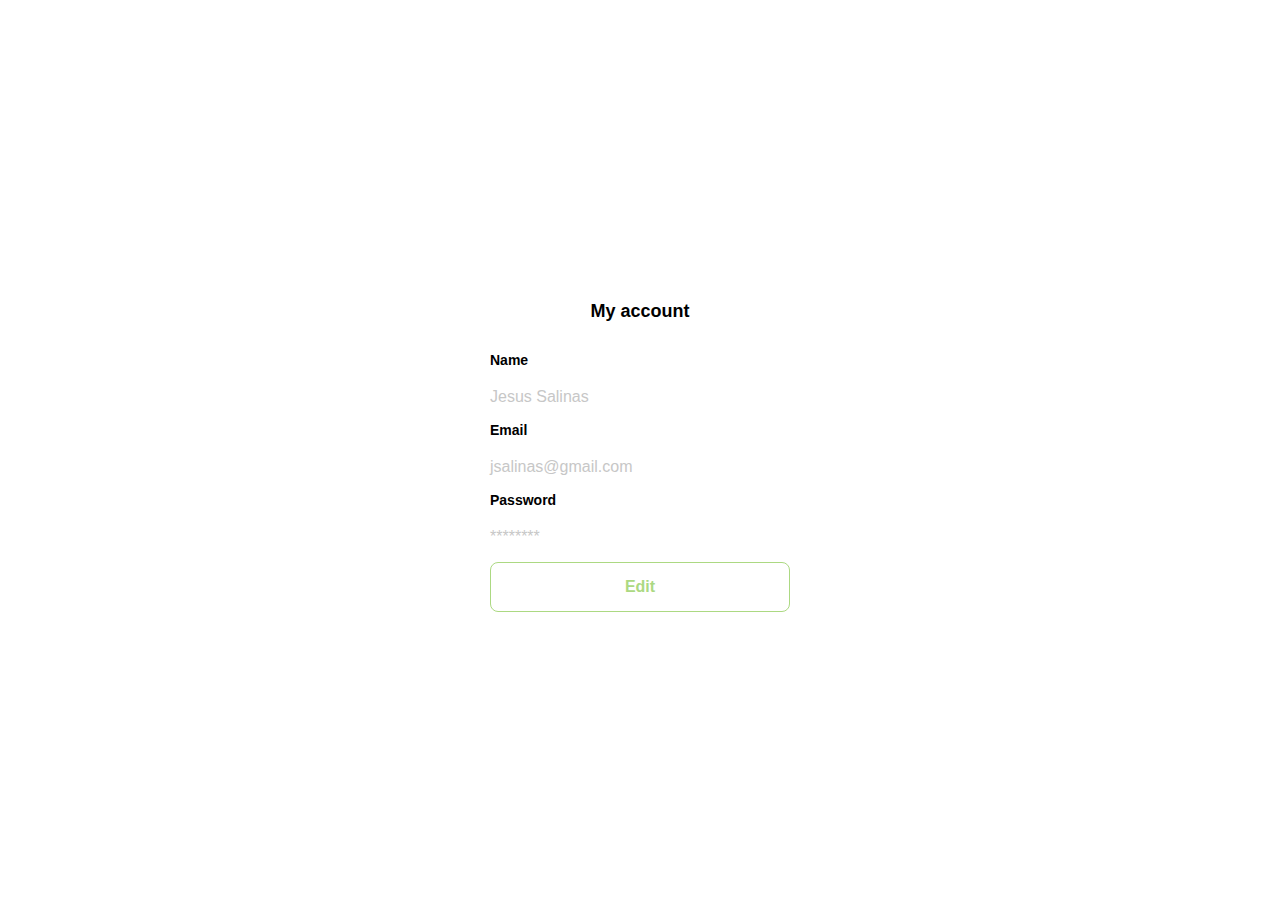
<file: edit-user.html>
<!DOCTYPE html>
<html lang="en">
<head>
    <meta charset="UTF-8">
    <meta http-equiv="X-UA-Compatible" content="IE=edge">
    <meta name="viewport" content="width=device-width, initial-scale=1.0">
    <link rel="stylesheet" href="CSS/styles.css">
    <title>Document</title>
</head>
<body>
    
    <div class="login">
        <div class="form-container">
            <h1 class="title__create">My account</h1>
            

            <form action="#" class="form">
                <label for="name" class="label">Name</label>
                <p class="value">Jesus Salinas</p>
             
                <label for="email" class="label">Email</label>
                <p class="value">jsalinas@gmail.com</p>
             
                <label for="password" class="label">Password</label>
                <p class="value">********</p>
             
                <input type="submit" value="Edit" class="secondary-button create__button">

            </form>


        </div>

    </div>

</body>
</html>
</file>
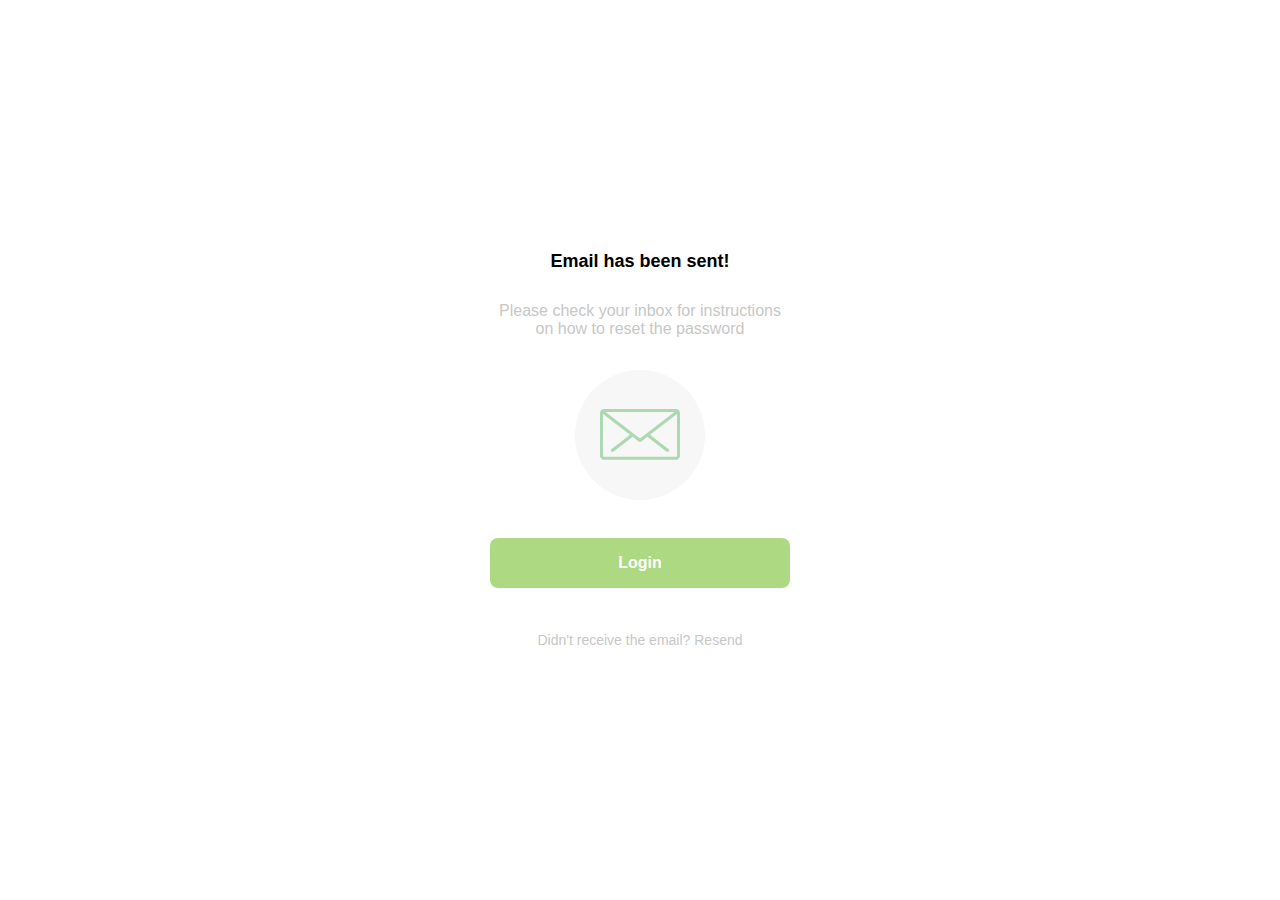
<file: email-sent.html>
<!DOCTYPE html>
<html lang="en">
<head>
    <meta charset="UTF-8">
    <meta http-equiv="X-UA-Compatible" content="IE=edge">
    <meta name="viewport" content="width=device-width, initial-scale=1.0">
    <link rel="stylesheet" href="CSS/styles.css">
    <title>Document</title>
</head>
<body>
        
    <div class="login">
        <div class="form-container">
                <img src="./logos/logo_yard_sale.svg" alt="logo" class="logo">
                <h1 class="title">Email has been sent!</h1>
                <p class="subtitle">Please check your inbox for instructions on how to reset the password</p>

            <div class="email-img">
                <img src="./icons/email.svg" alt="email">
            </div>

            <button class="primary-button login-button">Login</button>
            <p class="resend">
                <span>Didn't receive the email?</span>
                <a href="#">Resend</a>
            </p>
        </div>
    </div>

</body>
</html>
</file>
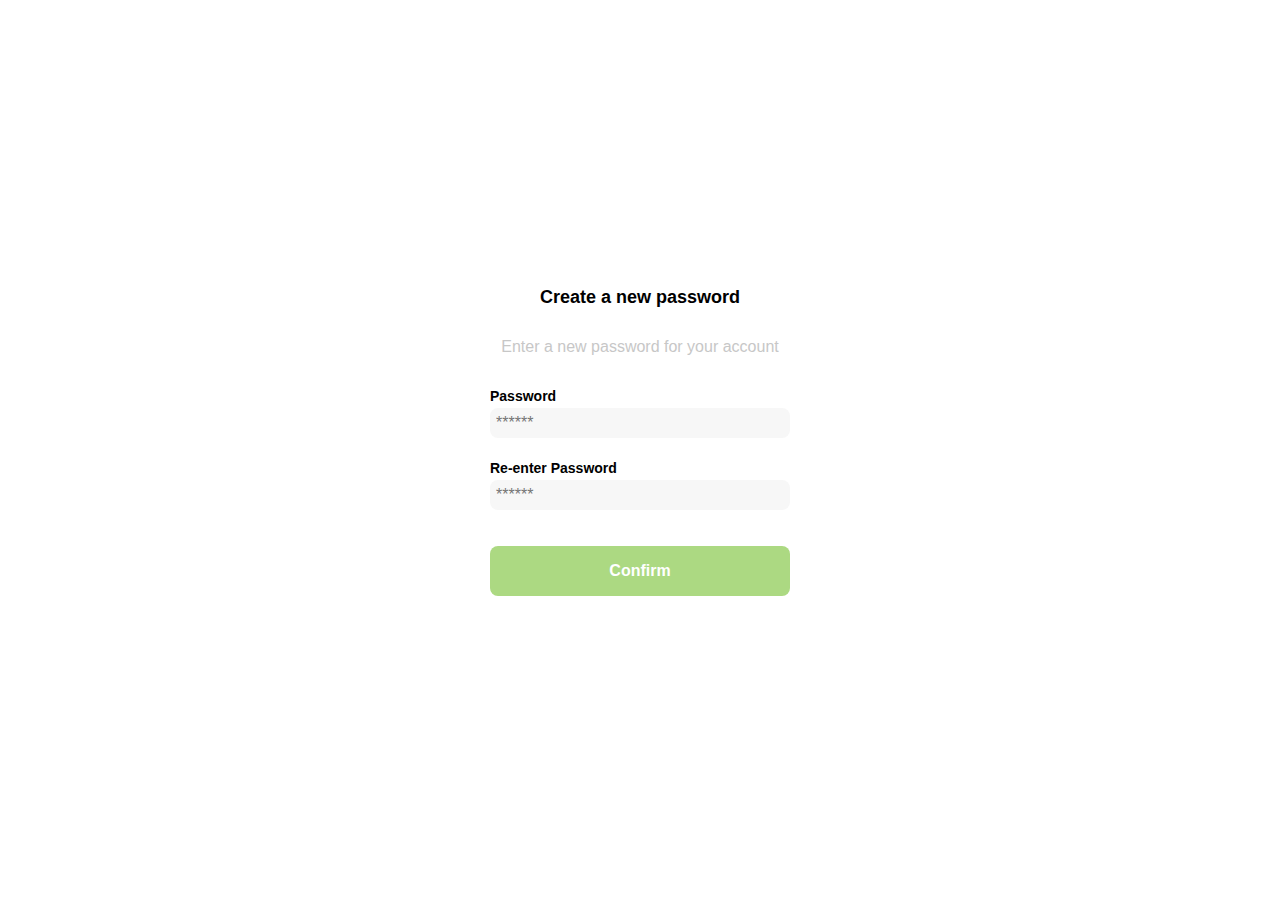
<file: login.html>
<!DOCTYPE html>
<html lang="en">
<head>
    <meta charset="UTF-8">
    <meta http-equiv="X-UA-Compatible" content="IE=edge">
    <meta name="viewport" content="width=device-width, initial-scale=1.0">
    <link rel="stylesheet" href="CSS/styles.css">
    <title>Document</title>
</head>
<body>
    
    <div class="login">
        <div class="form-container">
            <img src="./logos/logo_yard_sale.svg" alt="logo" class="logo">
            <h1 class="title">Create a new password</h1>
            <p class="subtitle">Enter a new password for your account</p>

            <form action="/" class="form">
                <label for="password" class="label">Password</label>
                <input type="password" id="password" placeholder="******" class="input input-password">
                <label for="re-password" class="label">Re-enter Password</label>
                <input type="password" id="re-password" placeholder="******" class="input input-password">
                <input type="submit" value="Confirm" class="primary-button login-button">

            </form>


        </div>

    </div>

</body>
</html>
</file>
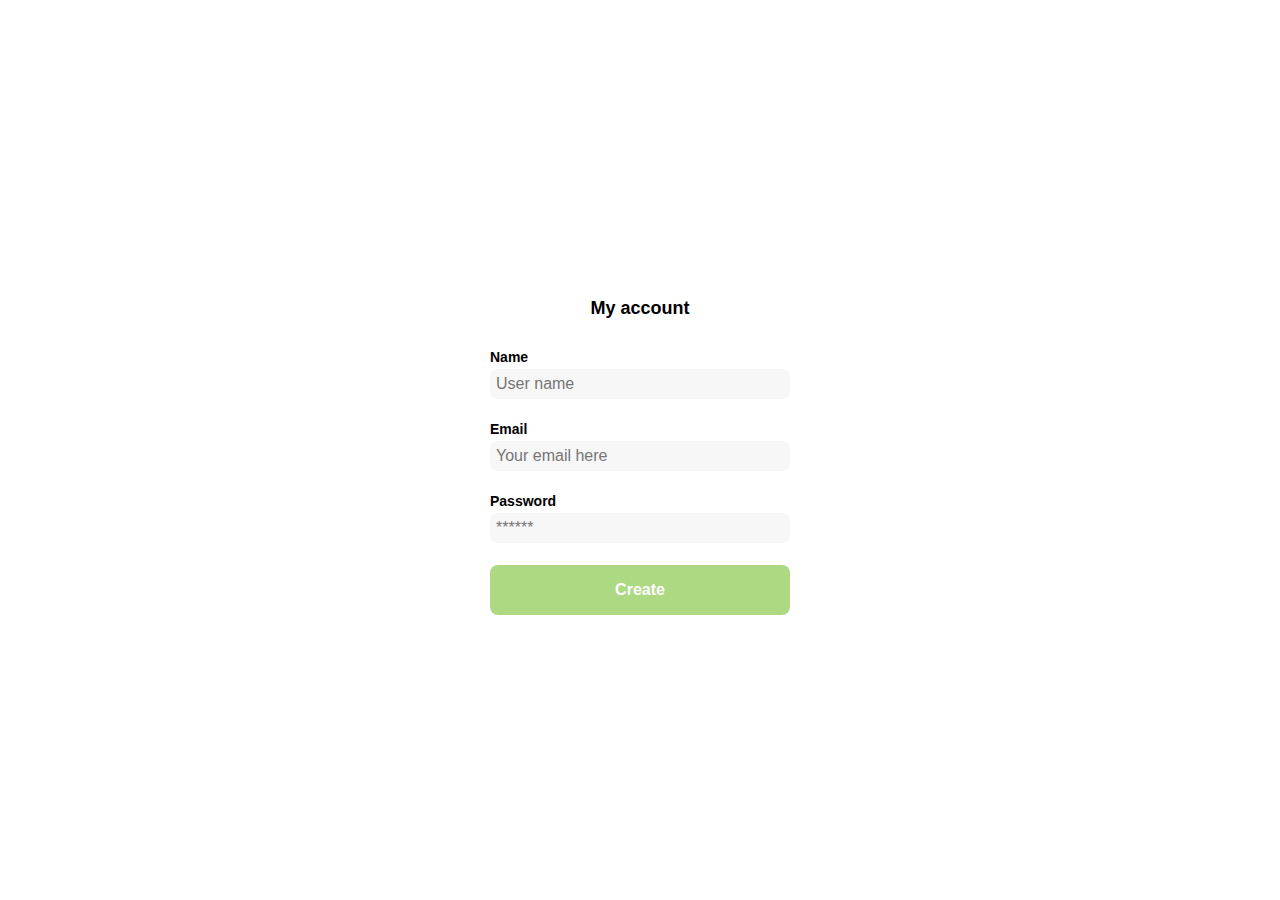
<file: new-user.html>
<!DOCTYPE html>
<html lang="en">
<head>
    <meta charset="UTF-8">
    <meta http-equiv="X-UA-Compatible" content="IE=edge">
    <meta name="viewport" content="width=device-width, initial-scale=1.0">
    <link rel="stylesheet" href="CSS/styles.css">
    <title>Document</title>
</head>
<body>
    
    <div class="login">
        <div class="form-container">
            <h1 class="title__create">My account</h1>
            

            <form action="#" class="form">
                <label for="name" class="label">Name</label>
                <input type="text" id="name" placeholder="User name" class="input input-name">
             
                <label for="email" class="label">Email</label>
                <input type="email" id="email" placeholder="Your email here" class="input input-email">
                
                <label for="password" class="label">Password</label>
                <input type="password" id="password" placeholder="******" class="input input-password">
                
                <input type="submit" value="Create" class="primary-button create__button">

            </form>


        </div>

    </div>

</body>
</html>
</file>
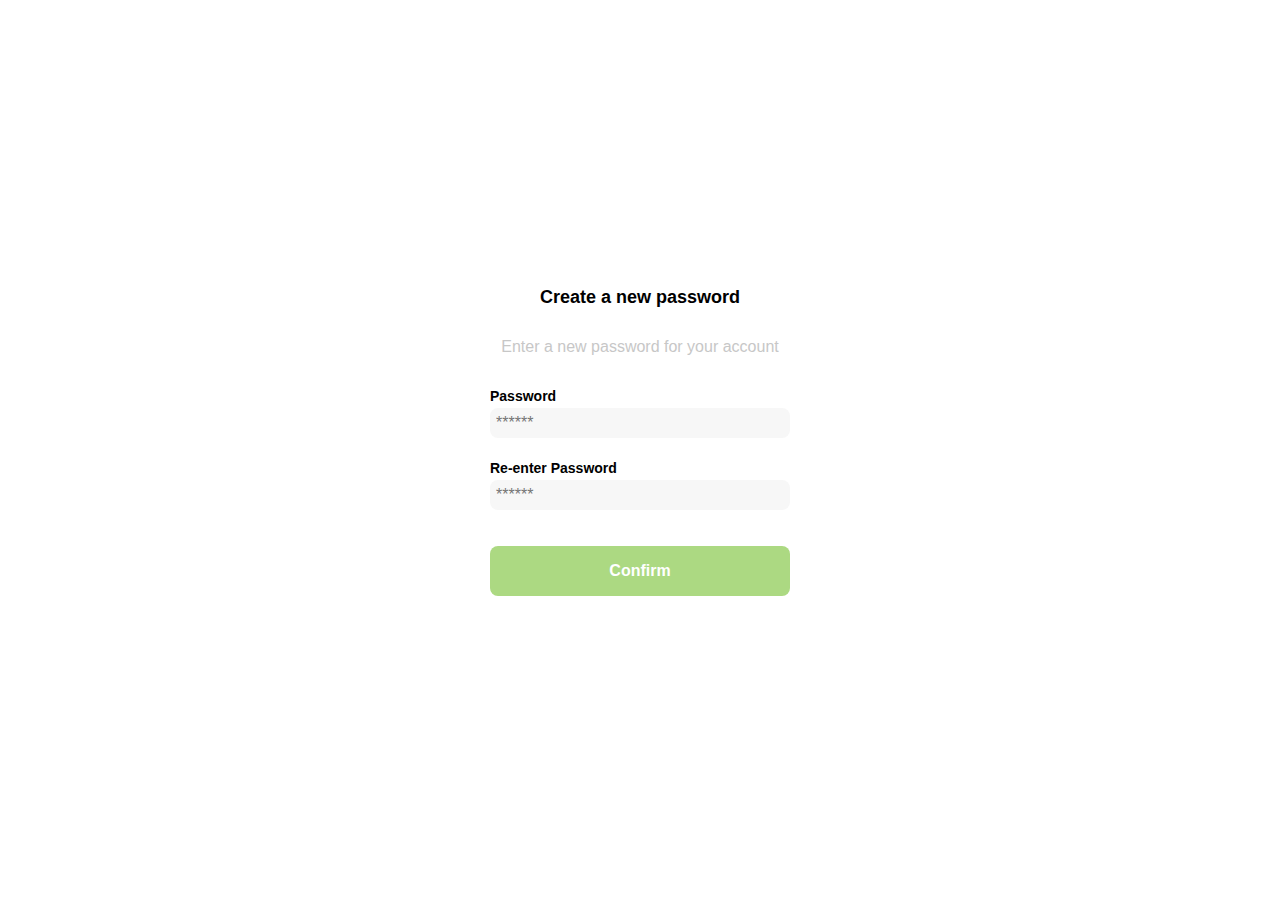
<file: re-pass.html>
<!DOCTYPE html>
<html lang="en">
<head>
    <meta charset="UTF-8">
    <meta http-equiv="X-UA-Compatible" content="IE=edge">
    <meta name="viewport" content="width=device-width, initial-scale=1.0">
    <link rel="stylesheet" href="CSS/styles.css">
    <title>Document</title>
</head>
<body>
    
    <div class="login">
        <div class="form-container">
            <img src="./logos/logo_yard_sale.svg" alt="logo" class="logo">
            <h1 class="title">Create a new password</h1>
            <p class="subtitle">Enter a new password for your account</p>

            <form action="#" class="form">
                <label for="password" class="label">Password</label>
                <input type="password" id="password" placeholder="******" class="input input-password">
                <label for="re-password" class="label">Re-enter Password</label>
                <input type="password" id="re-password" placeholder="******" class="input input-password">
                <input type="submit" value="Confirm" class="primary-button login-button">

            </form>


        </div>

    </div>

</body>
</html>
</file>
<file: CSS/styles.css>
:root {
    --white: #ffffff;
    --black: #000000;
    --very-light-pink: #c7c7c7;
    --text-input-field: #f7f7f7;
    --hospital-green: #acd982;
    --sm: 1.4rem;
    --md: 1.6rem;
    --lg: 1.8rem;
}

html {
    font-size: 62.5%; /* hack para box model */
    box-sizing: border-box;
}
*, *::before, *::after {
    box-sizing: inherit;
}

body {
    font-size: 16px;
    font-family: 'quicksand', sans-serif;
    margin: 0;
}

.login {
    width: 100%;
    height: 100vh;
    display: grid;
    place-items: center;
}

.form-container {
    display: grid;
    grid-template-rows: auto 1fr auto;
    width: 30rem;
    justify-items: center;
}

.logo {
    width: 15rem;
    margin-bottom: 5rem;
    justify-self: center;
    display: none;
}

.title {
    font-size: var(--lg);
    margin-bottom: 3rem;
    text-align:center;
}

.title__create {
    font-size: var(--lg);
    margin-bottom: 3rem;
    text-align: start;
}


.subtitle {
    color: var(--very-light-pink);
    font-size: var(--md);
    font-weight: 30rem;
    margin-top: 0;
    margin-bottom: 3.2rem;
    text-align: center;
}

.email-img {
    width: 13rem;
    height: 13rem;
    border-radius: 50%;
    background-color: var(--text-input-field);
    display: flex;
    justify-content: center;
    align-items: center;
    margin-bottom: 2.4rem;
}

.email-img img {
    width: 8rem;
}

.resend {
    font-size: var(--sm);
}
.resend span {
    color: var(--very-light-pink);
}

.resend a {
    color: var(--very-light-pink);
    text-decoration: none;
}


.form {
    display: flex;
    flex-direction: column;
    width: 100%;
}

.form a {
    color: var(--hospital-green);
    font-size: var(--sm);
    text-decoration: none;
    margin-bottom: 5rem;
}

.label {
    font-size: var(--sm);
    font-weight: bold;
    margin-bottom: .4rem;
    }

.input {
    border:none;
    border-radius: .8rem;
    background-color: var(--text-input-field);
    font-size: var(--md);
    padding: .6rem;
    margin-bottom: 1.2rem;
}

.value {
    color: var(--very-light-pink);
}

.input-email, .input-name, .input-password {
    margin-bottom: 2.2rem;
}

.primary-button {
    background-color: var(--hospital-green);
    border-radius: .8rem;
    border: none;
    color: var(--white);
    width: 100%;
    cursor: pointer;
    font-size: var(--md);
    font-weight: bold;
    height: 5rem;
}

.secondary-button {
background-color: var(--white);
border-radius: .8rem;
border: .1rem solid var(--hospital-green);
color: var(--hospital-green);
width: 100%;
cursor: pointer;
font-size: var(--md);
font-weight: bold;
height: 5rem;

}

.login-button {
    margin-top: 1.4rem;
    margin-bottom: 3rem;
}

@media (max-width: 640px) {
    .logo {
        display: block;
    }
    .secondary-button, .create__button {
        width: 30rem;
        position: absolute;
        bottom: 0;
        margin-bottom: 2.4rem;
        }
    
}
</file>
